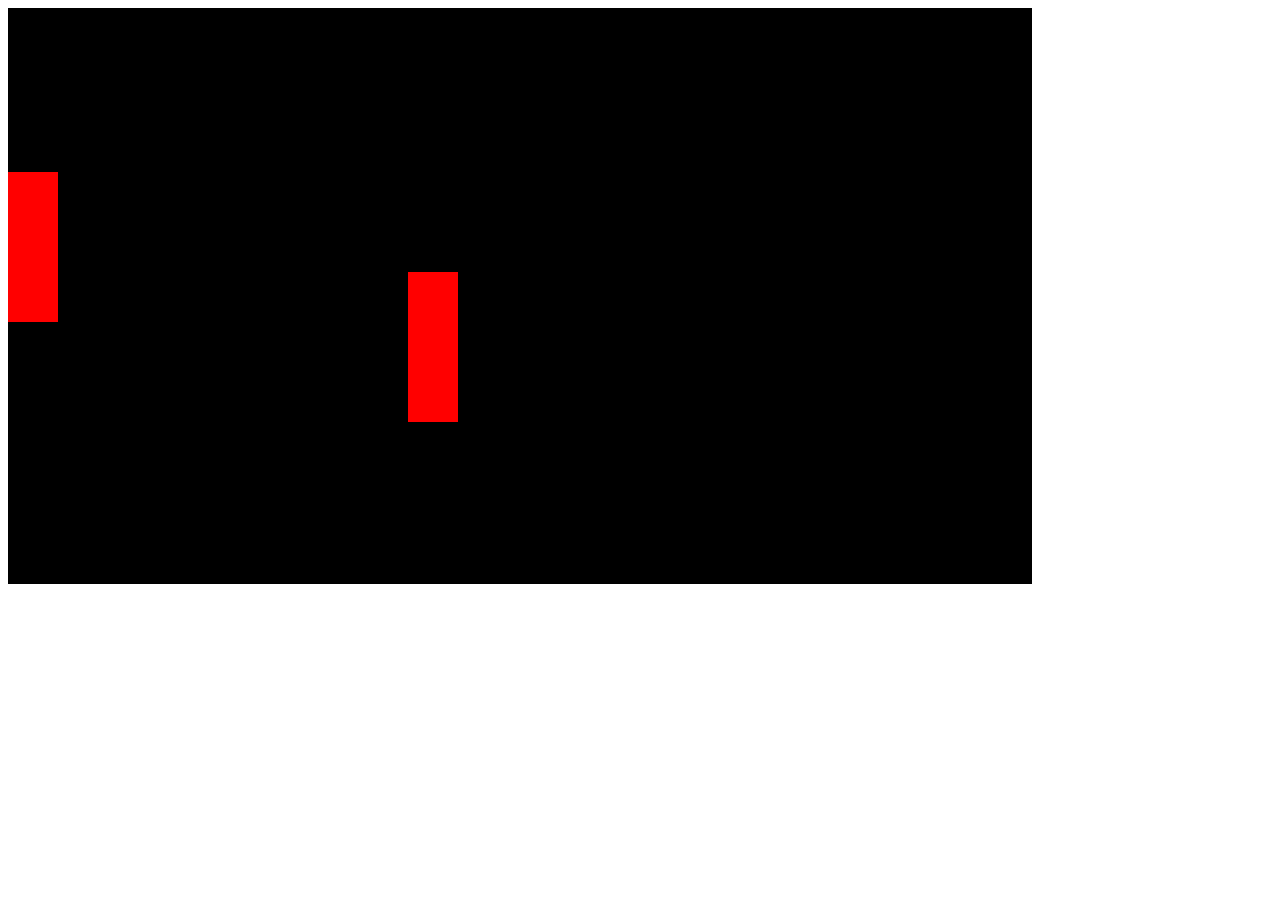
<file: index.html>
<!DOCTYPE html>
<html lang="en">
<head>
    <meta charset="UTF-8">
    <meta http-equiv="X-UA-Compatible" content="IE=edge">
    <meta name="viewport" content="width=device-width, initial-scale=1.0">
    <title>Fightin Game</title>
</head>
<body>
    <canvas>
        
    </canvas>
    <script src="JS/geral.js"></script>
</body>
</html>
</file>
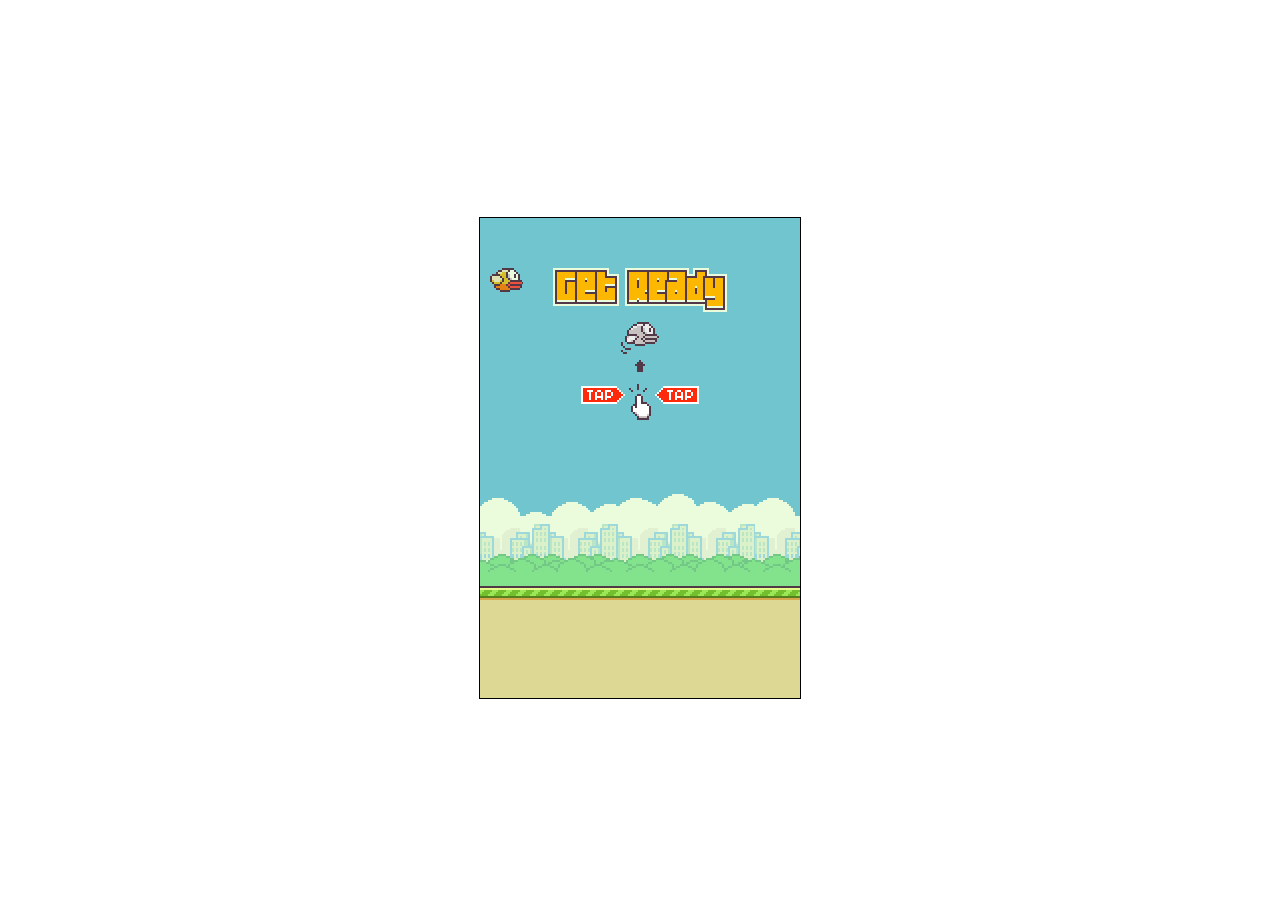
<file: JogoFlappy/index.html>
<!DOCTYPE html>
<html lang="en">
<head>
    <meta charset="UTF-8">
    <meta name="viewport" content="width=device-width, initial-scale=1.0">
    <link rel="stylesheet" href="style.css">
    <title>Flappy Bird - Alessandro</title>
</head>
<body>
    <canvas id="game-canvas" width="320" height="480"></canvas>

    <script src="JS/index.js"></script>
</body>
</html>
</file>
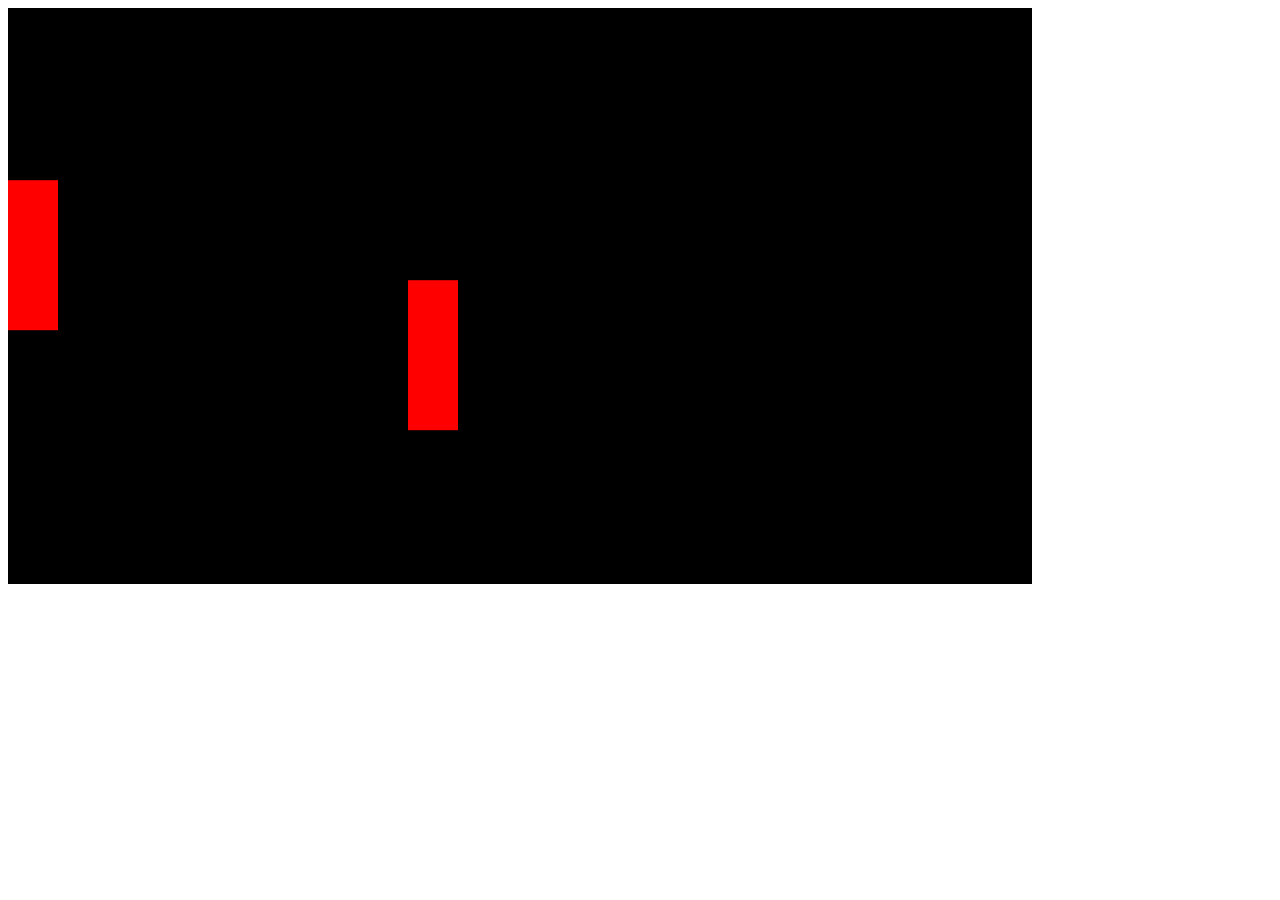
<file: JogoLuta/index.html>
<!DOCTYPE html>
<html lang="pt-br">
<head>
    <meta charset="UTF-8">
    <meta http-equiv="X-UA-Compatible" content="IE=edge">
    <meta name="viewport" content="width=device-width, initial-scale=1.0">
    <title>Fightin Game</title>
</head>
<body>
    <canvas>
        
    </canvas>
    <script src="JS/index.js"></script>
</body>
</html>
</file>
<file: JogoFlappy/style.css>
body{
    min-height: 100vh;
    display: flex;
    justify-content: center;
    align-items: center;
}
canvas{
    border: 1px solid black;
    display: block;
    margin: 0 auto;
}
</file>
